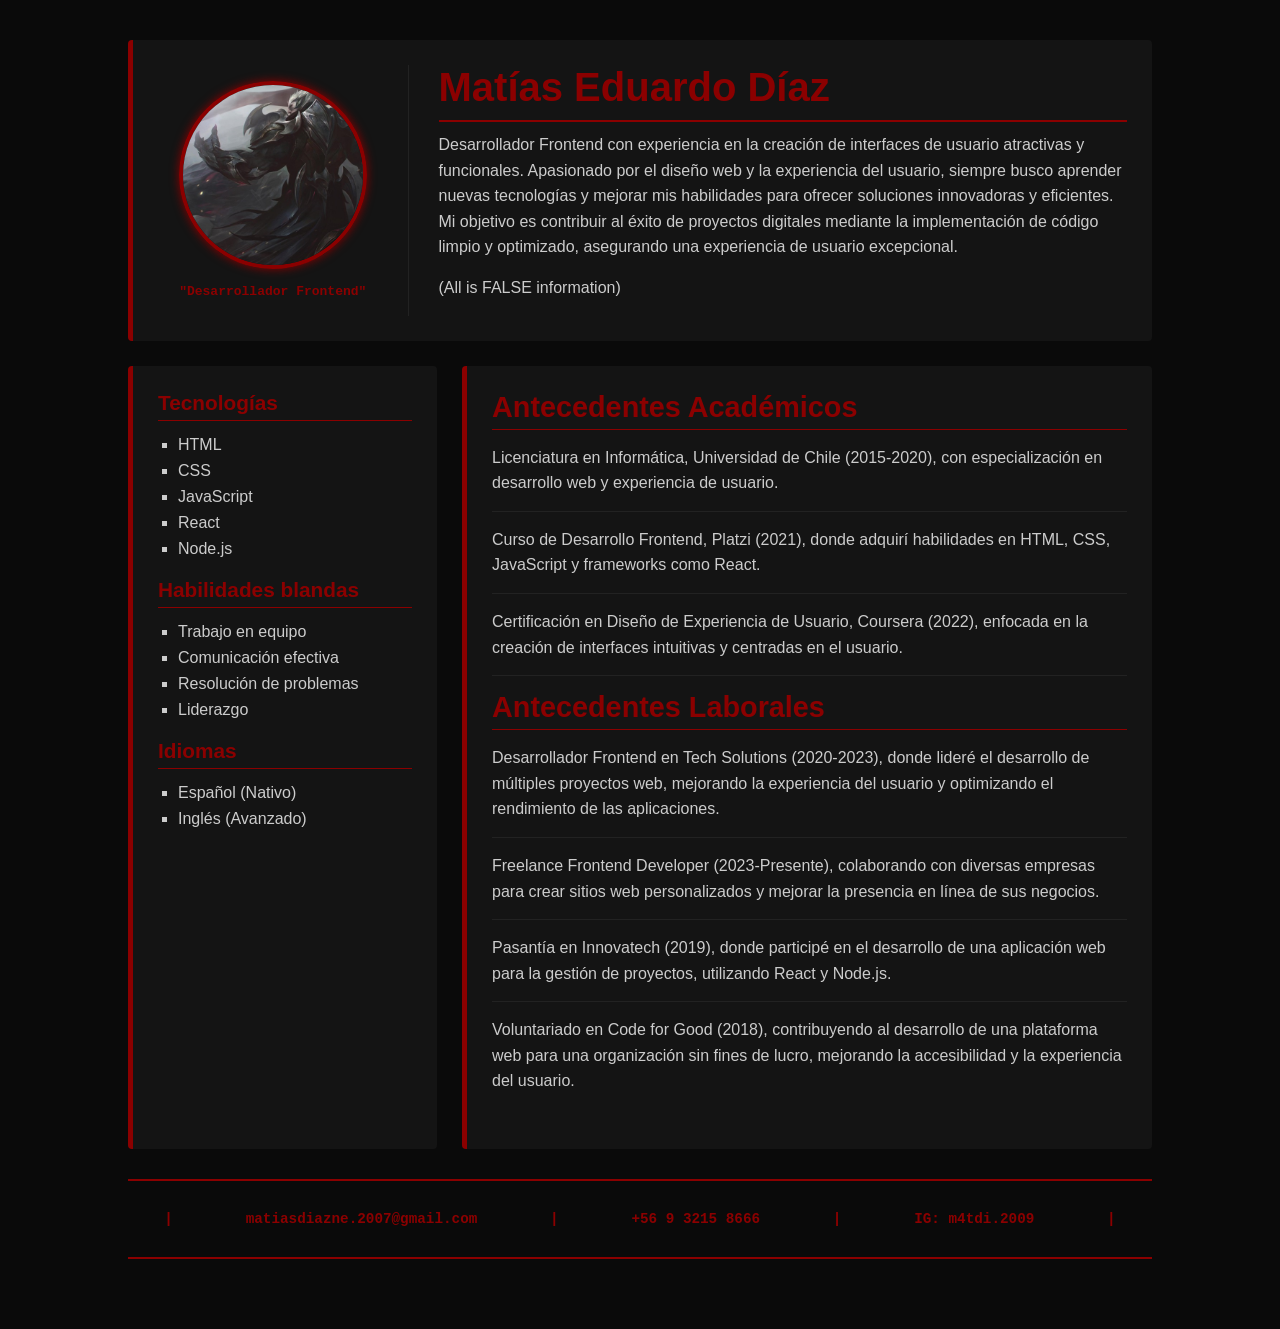
<file: curriculum_vitae.html>
<!doctype html>
<html lang="es">
  <head>
    <meta charset="UTF-8" />
    <meta name="viewport" content="width=device-width, initial-scale=1.0" />
    <title>Curriculum Vitae Matías Díaz</title>
    <link rel="stylesheet" href="css/style.css" />
  </head>
  <body>
    <div class="cont-sup caj-prin">
      <div class="sec-izq cen-ver">
        <img
          src="assets/images/artworks-000369203340-05ya7n-t500x500.jpg"
          alt="God-King Darius"
          class="fot-per"
        />
        <div class="eti-fot">"Desarrollador Frontend"</div>
      </div>
      <div class="sec-der">
        <h1 class="nom-tit">Matías Eduardo Díaz</h1>
        <p class="des-per">
          Desarrollador Frontend con experiencia en la creación de interfaces de
          usuario atractivas y funcionales. Apasionado por el diseño web y la
          experiencia del usuario, siempre busco aprender nuevas tecnologías y
          mejorar mis habilidades para ofrecer soluciones innovadoras y
          eficientes. Mi objetivo es contribuir al éxito de proyectos digitales
          mediante la implementación de código limpio y optimizado, asegurando
          una experiencia de usuario excepcional.
        </p>
        <p>(All is FALSE information)</p>
      </div>
    </div>

    <div class="cont-prin">
      <div class="col-lat caj-prin">
        <h3 class="tit-sec">Tecnologías</h3>
        <ul class="lis-hab">
          <li>HTML</li>
          <li>CSS</li>
          <li>JavaScript</li>
          <li>React</li>
          <li>Node.js</li>
        </ul>

        <h3 class="tit-sec">Habilidades blandas</h3>
        <ul class="lis-hab">
          <li>Trabajo en equipo</li>
          <li>Comunicación efectiva</li>
          <li>Resolución de problemas</li>
          <li>Liderazgo</li>
        </ul>

        <h3 class="tit-sec">Idiomas</h3>
        <ul class="lis-hab">
          <li>Español (Nativo)</li>
          <li>Inglés (Avanzado)</li>
        </ul>
      </div>

      <div class="col-cue caj-prin">
        <h2 class="tit-cont">Antecedentes Académicos</h2>
        <p class="ite-his">
          Licenciatura en Informática, Universidad de Chile (2015-2020), con
          especialización en desarrollo web y experiencia de usuario.
        </p>
        <p class="ite-his">
          Curso de Desarrollo Frontend, Platzi (2021), donde adquirí habilidades
          en HTML, CSS, JavaScript y frameworks como React.
        </p>
        <p class="ite-his">
          Certificación en Diseño de Experiencia de Usuario, Coursera (2022),
          enfocada en la creación de interfaces intuitivas y centradas en el
          usuario.
        </p>

        <h2 class="tit-cont">Antecedentes Laborales</h2>
        <p class="ite-his">
          Desarrollador Frontend en Tech Solutions (2020-2023), donde lideré el
          desarrollo de múltiples proyectos web, mejorando la experiencia del
          usuario y optimizando el rendimiento de las aplicaciones.
        </p>
        <p class="ite-his">
          Freelance Frontend Developer (2023-Presente), colaborando con diversas
          empresas para crear sitios web personalizados y mejorar la presencia
          en línea de sus negocios.
        </p>
        <p class="ite-his">
          Pasantía en Innovatech (2019), donde participé en el desarrollo de una
          aplicación web para la gestión de proyectos, utilizando React y
          Node.js.
        </p>
        <p class="ite-his">
          Voluntariado en Code for Good (2018), contribuyendo al desarrollo de
          una plataforma web para una organización sin fines de lucro, mejorando
          la accesibilidad y la experiencia del usuario.
        </p>
      </div>
    </div>

    <hr class="sep-roj" />
    <div class="blo-cont">
      <div class="dat-cont">|</div>
      <div class="dat-cont">matiasdiazne.2007@gmail.com</div>
      <div class="dat-cont">|</div>
      <div class="dat-cont">+56 9 3215 8666</div>
      <div class="dat-cont">|</div>
      <div class="dat-cont">IG: m4tdi.2009</div>
      <div class="dat-cont">|</div>
    </div>
    <hr class="sep-roj" />
  </body>
</html>
</file>
<file: css/style.css>
/* Personalmente prefiero hacer de esta forma el CSS, es mucho más texto pero me
gusta más la organización y el control que tengo sobre cada elemento, además
de que me permite ser más específico con los estilos. */

body {
    background-color: #0a0a0a;
    color: #cccccc;
    font-family: Arial, Helvetica, sans-serif;
    margin: 0;
    padding: 40px 10%;
}

h1 {
    color: #8b0000;
    font-size: 2.5em;
    margin-top: 0;
    margin-bottom: 10px;
    border-bottom: 2px solid #8b0000;
    padding-bottom: 10px;
}

h2 {
    color: #8b0000;
    font-size: 1.8em;
    margin-top: 0;
    margin-bottom: 15px;
    border-bottom: 1px solid #8b0000;
    padding-bottom: 5px;
}

h3 {
    color: #8b0000;
    font-size: 1.3em;
    margin-top: 0;
    margin-bottom: 15px;
    border-bottom: 1px solid #8b0000;
    padding-bottom: 5px;
}

p {
    margin-top: 0;
    margin-bottom: 15px;
    line-height: 1.6;
}

ul {
    margin-top: 0;
    margin-bottom: 20px;
    padding-left: 20px;
    list-style-type: square;
}

li {
    margin-bottom: 8px;
}

.caj-prin {
    background-color: #141414;
    border-radius: 4px;
    padding: 25px;
    border-left: 5px solid #8b0000;
}

.cont-sup {
    display: flex;
    margin-bottom: 25px;
}

.sec-izq {
    flex: 1;
    display: flex;
    flex-direction: column;
    align-items: center;
    justify-content: center;
    border-right: 1px solid #222;
    padding-right: 20px;
}

.sec-der {
    flex: 3;
    padding-left: 30px;
}

.fot-per {
    width: 180px;
    height: 180px;
    border-radius: 50%;
    border: 4px solid #8b0000;
    box-shadow: #8b0000 0px 0px 10px;
    object-fit: cover;
}

.eti-fot {
    margin-top: 15px;
    color: #8b0000;
    font-weight: bold;
    font-family: monospace;
}

.cont-prin {
    display: flex;
    gap: 25px;
}

.col-lat {
    flex: 1;
}

.col-cue {
    flex: 2.5;
}

.ite-his {
    border-bottom: 1px solid #222;
    padding-bottom: 15px;
}

.ite-his:last-child {
    border-bottom: none;
}

.sep-roj {
    border: 0;
    border-top: 2px solid #8b0000;
    margin: 30px 0;
}

.blo-cont {
    display: flex;
    justify-content: space-around;
    text-align: center;
}

.dat-cont {
    color: #8b0000;
    font-family: monospace;
    font-size: 1.1em;
    font-weight: bold;
}
</file>
